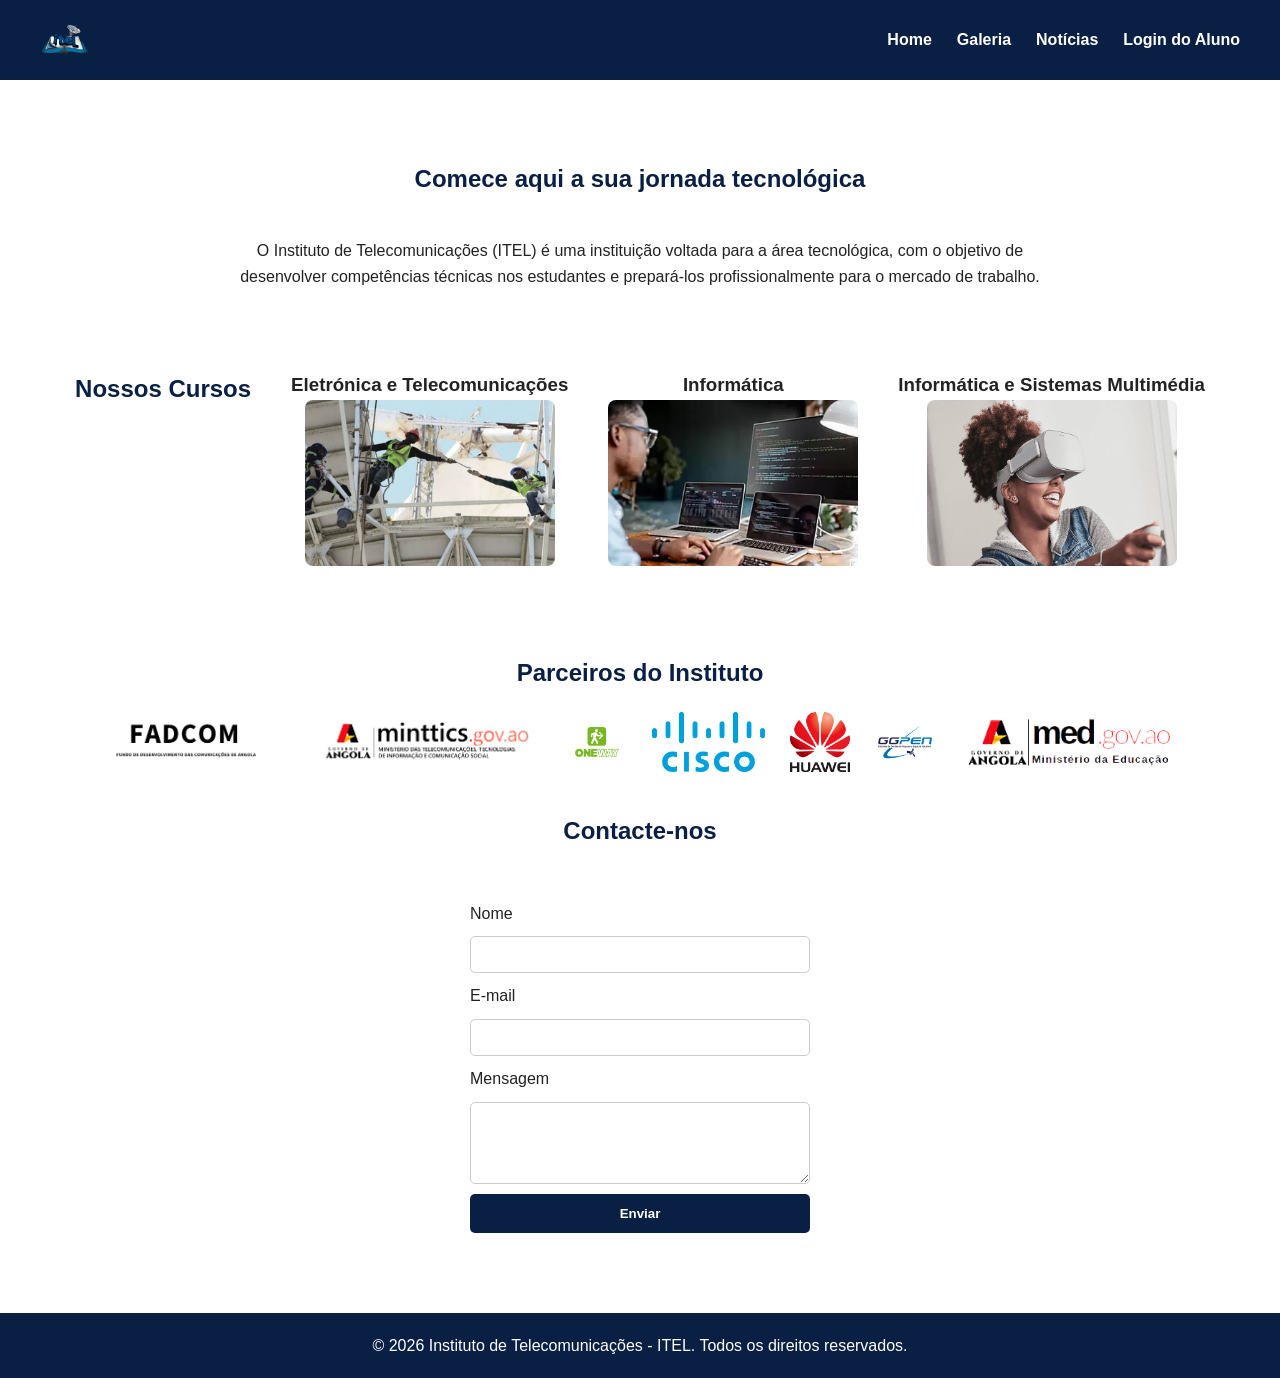
<file: index.html>
<!DOCTYPE html>
<html lang="pt">
<head>
    <meta charset="UTF-8">
    <meta name="viewport" content="width=device-width, initial-scale=1.0">
    <title>ITEL - Instituto de Telecomunicações</title>
    <link rel="stylesheet" href="style.css">
</head>

<body>

<header>
    <nav id="navbar">
        <img src="img/oficial.png" alt="Logo do ITEL" class="logo">

        <ul class="menu">
            <li><a href="index.html">Home</a></li>
            <li><a href="Galeria.html">Galeria</a></li>
            <li><a href="noticias.html">Notícias</a></li>
            <li><a href="loginAluno.html">Login do Aluno</a></li>
        </ul>
    </nav>
</header>


<main>

<section id="apresentacao">
    <h1>Comece aqui a sua jornada tecnológica</h1>

    <p>
        O Instituto de Telecomunicações (ITEL) é uma instituição voltada
        para a área tecnológica, com o objetivo de desenvolver competências
        técnicas nos estudantes e prepará-los profissionalmente para o
        mercado de trabalho.
    </p>
</section>


<section id="cursos">

    <h2>Nossos Cursos</h2>

    <div class="curso">
        <h3>Eletrónica e Telecomunicações</h3>
        <img src="img/electronica.png" alt="Curso de Eletrónica e Telecomunicações">
    </div>

    <div class="curso">
        <h3>Informática</h3>
        <img src="img/informatica.jpg" alt="Curso de Informática">
    </div>

    <div class="curso">
        <h3>Informática e Sistemas Multimédia</h3>
        <img src="img/multimedia.png" alt="Curso de Multimédia">
    </div>

</section>


<section id="parceiros">

    <h2>Parceiros do Instituto</h2>

    <div class="parceiros-logos">

        <img src="img/fadcom.png" alt="FADCOM">
        <img src="img/minttics.png" alt="MINTTICS">
        <img src="img/oneway.png" alt="One Way">
        <img src="img/cisco.png" alt="Cisco">
        <img src="img/huawei.png" alt="Huawei">
        <img src="img/ggpen.png" alt="GGPEN">
        <img src="img/med.png" alt="MED">

    </div>

</section>


<section id="contacto">

    <h2>Contacte-nos</h2>

    <form>

        <label for="name">Nome</label>
        <input type="text" id="name" name="name" required>

        <label for="email">E-mail</label>
        <input type="email" id="email" name="email" required>

        <label for="mensagem">Mensagem</label>
        <textarea id="mensagem" name="mensagem" rows="4"></textarea>

        <button type="submit">Enviar</button>

    </form>

</section>

</main>


<footer>

<p>© 2026 Instituto de Telecomunicações - ITEL. Todos os direitos reservados.</p>

</footer>


</body>
</html>
</file>
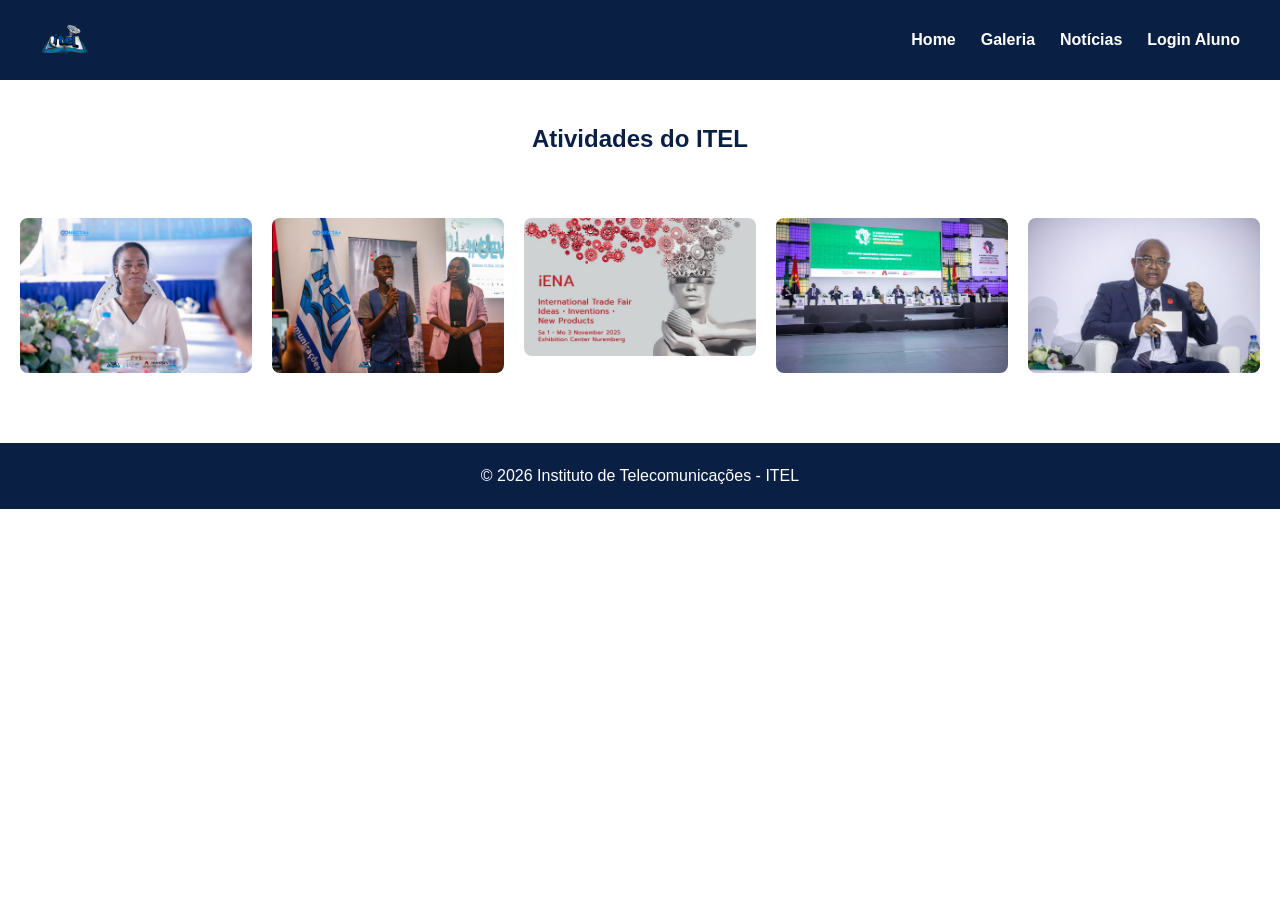
<file: atividades.html>
<!DOCTYPE html>
<html lang="pt">
<head>
    <meta charset="UTF-8">
    <meta name="viewport" content="width=device-width, initial-scale=1.0">
    <title>Atividades - ITEL</title>

    <link rel="stylesheet" href="style.css">
</head>

<body>

<header>
    <nav id="navbar">

        <img src="img/oficial.png" alt="Logo do ITEL" class="logo">

        <ul class="menu">
            <li><a href="index.html">Home</a></li>
            <li><a href="galeria.html">Galeria</a></li>
            <li><a href="noticias.html">Notícias</a></li>
            <li><a href="loginAluno.html">Login Aluno</a></li>
        </ul>

    </nav>
</header>


<main>

<section class="atividades">

    <h1>Atividades do ITEL</h1>

    <div class="galeria-atividades">

        <img src="img/1764450599_692b61271ded6.jpg" alt="Evento educacional do ITEL">
        <img src="img/1764451006_692b62bebff35.jpg" alt="Hackaton realizado no ITEL">
        <img src="img/1764451888_692b66301a227.jpg" alt="Participação em feira internacional">
        <img src="img/1764452134_692b67260e313.jpg" alt="Evento tecnológico">
        <img src="img/1764452134_692b67260ebe9.jpg" alt="Atividade institucional">

    </div>

</section>

</main>


<footer>
<p>© 2026 Instituto de Telecomunicações - ITEL</p>
</footer>

</body>
</html>
</file>
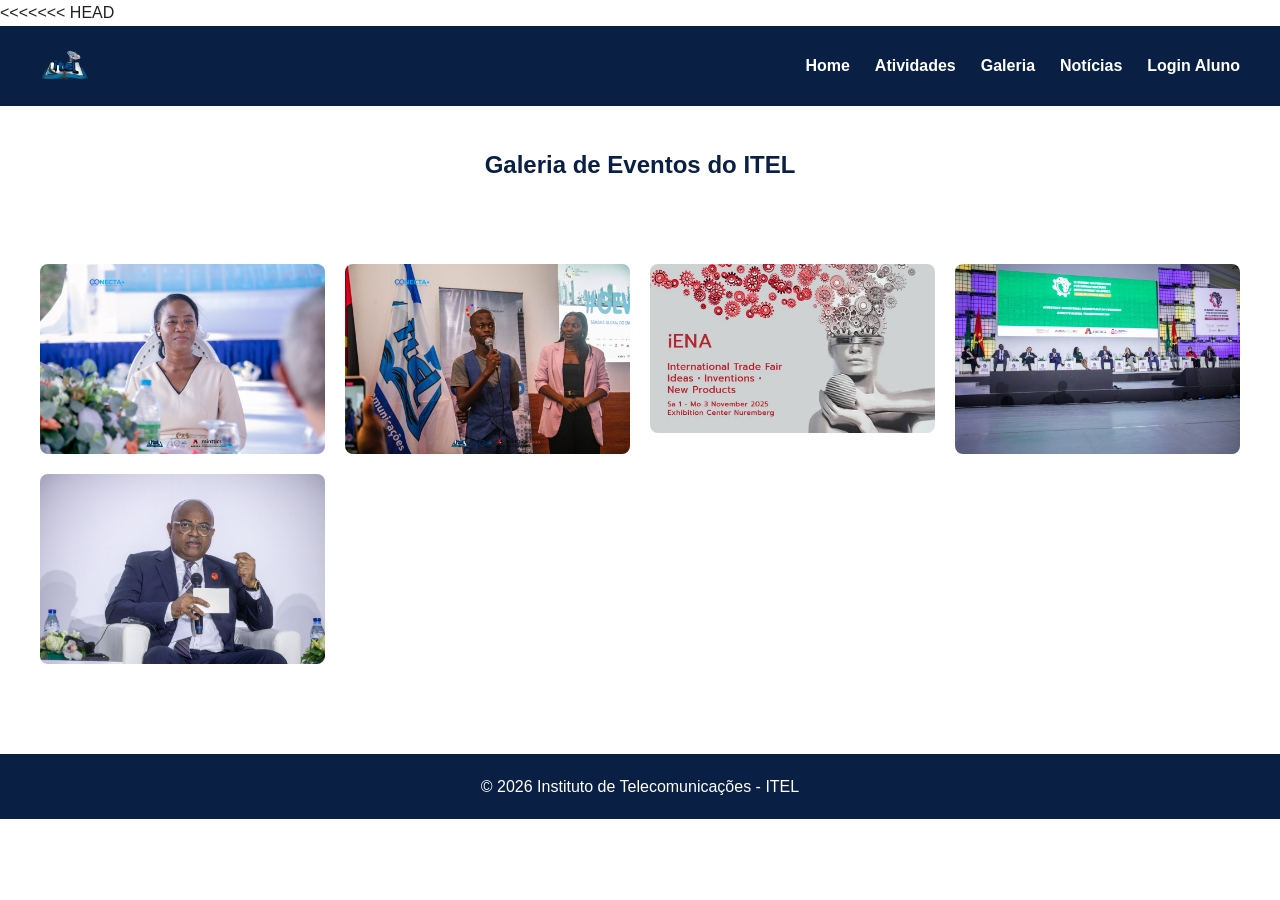
<file: Galeria.html>
<<<<<<< HEAD
<!DOCTYPE html>
<html lang="pt">
<head>
    <meta charset="UTF-8">
    <meta name="viewport" content="width=device-width, initial-scale=1.0">
    <title>Galeria - ITEL</title>

    <link rel="stylesheet" href="style.css">
</head>

<body>

<header>
    <nav id="navbar">

        <img src="img/oficial.png" alt="Logo do ITEL" class="logo">

        <ul class="menu">
            <li><a href="index.html">Home</a></li>
            <li><a href="atividades.html">Atividades</a></li>
            <li><a href="galeria.html">Galeria</a></li>
            <li><a href="noticias.html">Notícias</a></li>
            <li><a href="loginAluno.html">Login Aluno</a></li>
        </ul>

    </nav>
</header>


<main>

<section class="galeria">

<h1>Galeria de Eventos do ITEL</h1>

<div class="grid-galeria">

<img src="img/1764450599_692b61271ded6.jpg" alt="Evento educacional no ITEL">

<img src="img/1764451006_692b62bebff35.jpg" alt="Hackathon realizado no ITEL">

<img src="img/1764451888_692b66301a227.jpg" alt="Feira tecnológica">

<img src="img/1764452134_692b67260e313.jpg" alt="Atividade institucional">

<img src="img/1764452134_692b67260ebe9.jpg" alt="Evento do instituto">

</div>

</section>

</main>


<footer>
<p>© 2026 Instituto de Telecomunicações - ITEL</p>
</footer>

</body>
</html>
</file>
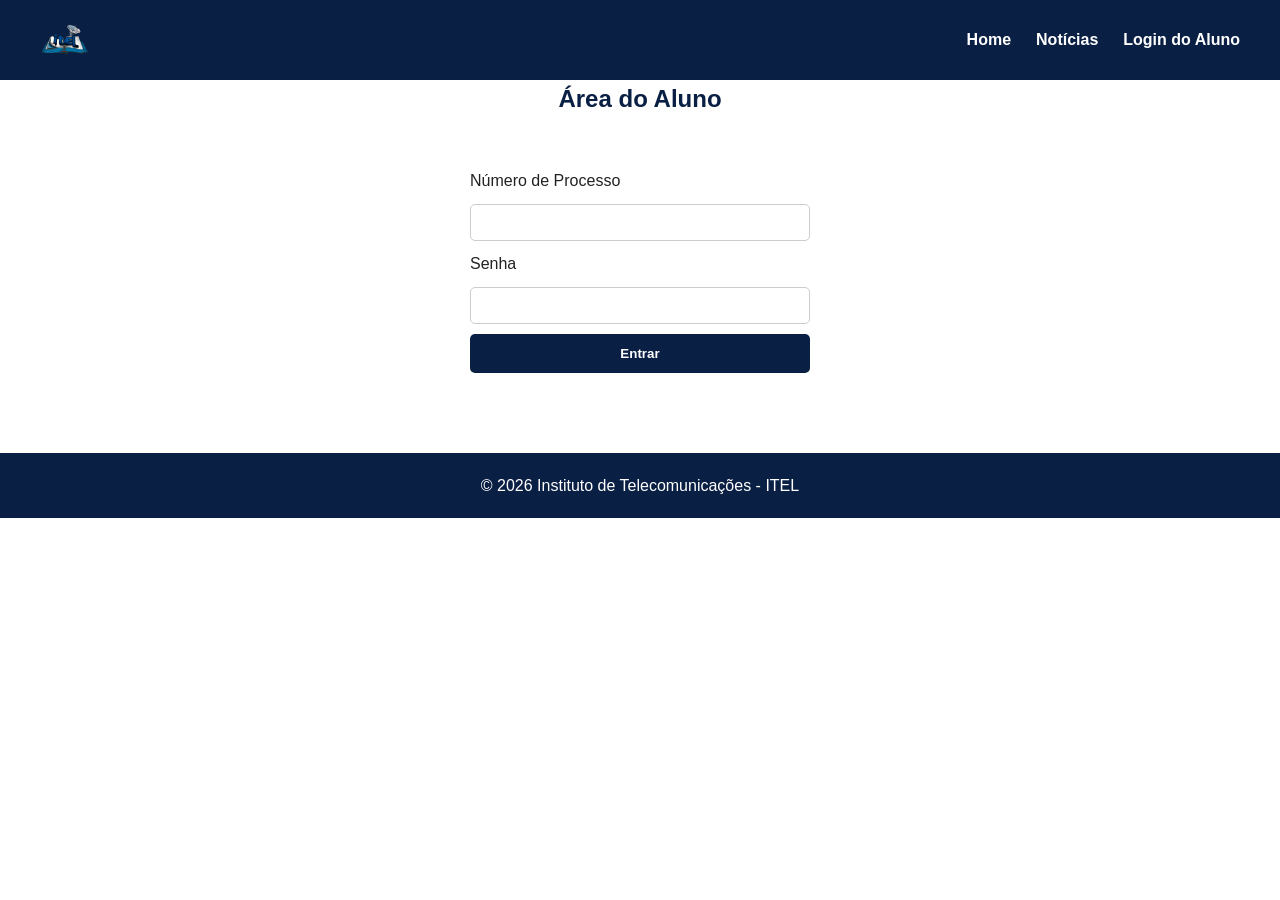
<file: loginAluno.html>
<!DOCTYPE html>
<html lang="pt">
<head>
    <meta charset="UTF-8">
    <meta name="viewport" content="width=device-width, initial-scale=1.0">
    <title>Login do Aluno - ITEL</title>

    <link rel="stylesheet" href="style.css">
</head>

<body>

<header>
    <nav id="navbar">

        <img src="img/oficial.png" alt="Logo do ITEL" class="logo">

        <ul class="menu">
            <li><a href="index.html">Home</a></li>
            <li><a href="noticias.html">Notícias</a></li>
            <li><a href="loginAluno.html">Login do Aluno</a></li>
        </ul>

    </nav>
</header>


<main>

<section class="loginA">

    <h2>Área do Aluno</h2>

    <form>

        <label for="processo">Número de Processo</label>
        <input type="text" id="processo" name="processo" required>

        <label for="senha">Senha</label>
        <input type="password" id="senha" name="senha" required>

        <button type="submit">Entrar</button>

    </form>

</section>

</main>

<footer>
    <p>© 2026 Instituto de Telecomunicações - ITEL</p>
</footer>
</file>
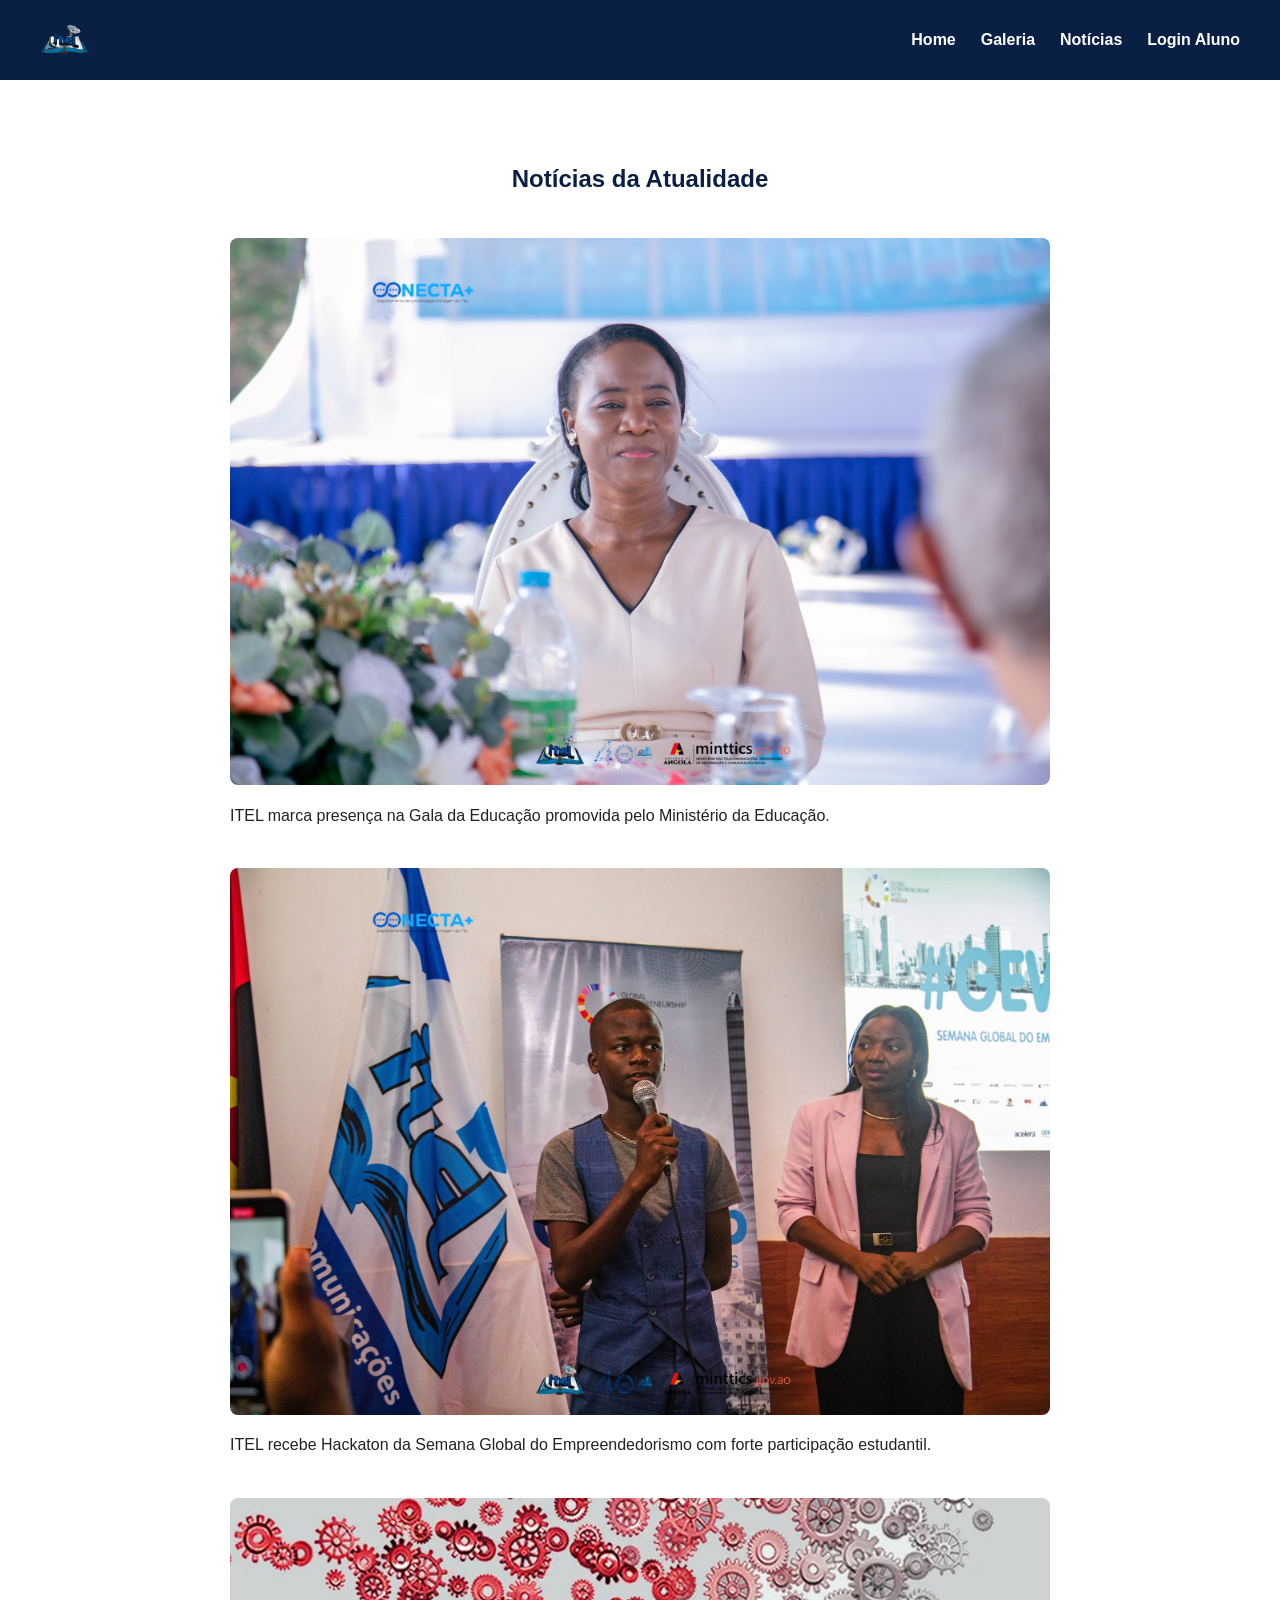
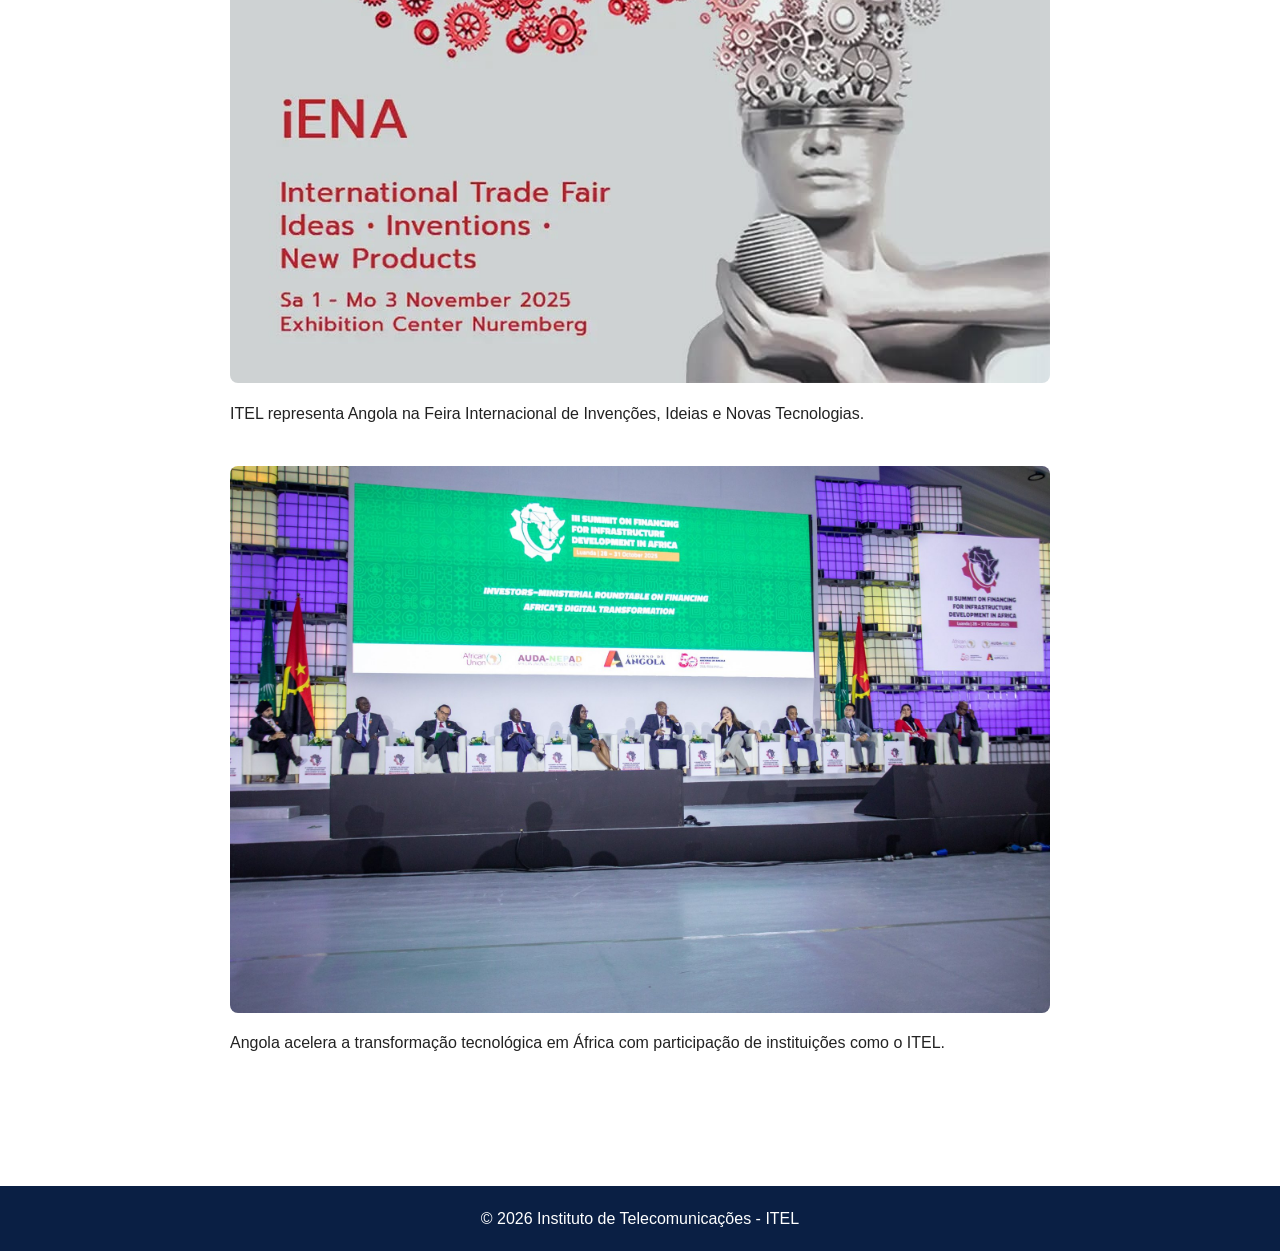
<file: noticias.html>
<!DOCTYPE html>
<html lang="pt">
<head>
    <meta charset="UTF-8">
    <meta name="viewport" content="width=device-width, initial-scale=1.0">
    <title>Notícias - ITEL</title>

    <link rel="stylesheet" href="style.css">
</head>

<body>

<header>
    <nav id="navbar">

        <img src="img/oficial.png" alt="Logo do ITEL" class="logo">

        <ul class="menu">
            <li><a href="index.html">Home</a></li>
            <li><a href="galeria.html">Galeria</a></li>
            <li><a href="noticias.html">Notícias</a></li>
            <li><a href="loginAluno.html">Login Aluno</a></li>
        </ul>

    </nav>
</header>

<main>

<section class="noticias">

    <h1>Notícias da Atualidade</h1>

    <article class="noticia">

        <img src="img/1764450599_692b61271ded6.jpg" alt="Gala da Educação">
        <p>ITEL marca presença na Gala da Educação promovida pelo Ministério da Educação.</p>

    </article>


    <article class="noticia">

        <img src="img/1764451006_692b62bebff35.jpg" alt="Hackaton no ITEL">
        <p>ITEL recebe Hackaton da Semana Global do Empreendedorismo com forte participação estudantil.</p>

    </article>


    <article class="noticia">

        <img src="img/1764451888_692b66301a227.jpg" alt="Feira internacional de invenções">
        <p>ITEL representa Angola na Feira Internacional de Invenções, Ideias e Novas Tecnologias.</p>

    </article>


    <article class="noticia">

        <img src="img/1764452134_692b67260e313.jpg" alt="Transformação tecnológica em África">
        <p>Angola acelera a transformação tecnológica em África com participação de instituições como o ITEL.</p>

    </article>

</section>

</main>

<footer>

<p>© 2026 Instituto de Telecomunicações - ITEL</p>

</footer>

</body>
</html>
</file>
<file: style.css>
*{
margin:0;
padding:0;
box-sizing:border-box;
font-family:Arial, Helvetica, sans-serif;
}

body{
background-color:#ffffff;
color:#222;
line-height:1.6;
}


#navbar{
display:flex;
justify-content:space-between;
align-items:center;
padding:15px 40px;
background-color:#0a1f44;
}

.menu{
list-style:none;
display:flex;
gap:25px;
}

.menu a{
text-decoration:none;
color:white;
font-weight:bold;
transition:0.3s;
}

.menu a:hover{
color:#00b4ff;
}

.logo{
height:50px;
}



h1{
text-align:center;
margin:40px 0;
color:#0a1f44;
}

h2{
text-align:center;
margin-bottom:20px;
color:#0a1f44;
}



#apresentacao{
text-align:center;
padding:40px;
max-width:900px;
margin:auto;
}



#cursos{
padding:40px;
}

#cursos .curso{
text-align:center;
}

#cursos{
display:flex;
justify-content:center;
gap:40px;
flex-wrap:wrap;
}

.curso img{
width:250px;
border-radius:8px;
transition:0.3s;
}

.curso img:hover{
transform:scale(1.05);
}



#parceiros{
padding:40px;
text-align:center;
}

.parceiros-logos{
display:flex;
justify-content:center;
flex-wrap:wrap;
gap:25px;
margin-top:20px;
}

.parceiros-logos img{
height:60px;
transition:0.3s;
}

.parceiros-logos img:hover{
transform:scale(1.1);
}


.grid-galeria{
display:grid;
grid-template-columns:repeat(auto-fit,minmax(250px,1fr));
gap:20px;
padding:40px;
}

.grid-galeria img{
width:100%;
border-radius:8px;
transition:0.3s;
}

.grid-galeria img:hover{
transform:scale(1.05);
}



.noticias{
padding:40px;
max-width:900px;
margin:auto;
}

.noticia{
margin-bottom:40px;
}

.noticia img{
width:100%;
border-radius:8px;
margin-bottom:10px;
}


form{
max-width:400px;
margin:auto;
display:flex;
flex-direction:column;
gap:10px;
padding:30px;
}

input, textarea{
padding:10px;
border:1px solid #ccc;
border-radius:5px;
}

button{
padding:12px;
border:none;
background-color:#0a1f44;
color:white;
font-weight:bold;
border-radius:5px;
cursor:pointer;
transition:0.3s;
}

button:hover{
background-color:#00b4ff;
}



footer{
margin-top:50px;
padding:20px;
text-align:center;
background-color:#0a1f44;
color:white;
}



@media(max-width:768px){

#navbar{
flex-direction:column;
gap:10px;
}

.menu{
flex-direction:column;
align-items:center;
}

#cursos{
flex-direction:column;
align-items:center;
}

}
.atividades .galeria-atividades{
  display: grid;
  grid-template-columns: repeat(auto-fit, minmax(200px, 1fr));
  gap: 20px;
  padding: 20px;
}

.atividades .galeria-atividades img{
  width: 100%;
  height: auto;
  border-radius: 8px;
  transition: transform 0.3s;
}

.atividades .galeria-atividades img:hover{
  transform: scale(1.05);
}
</file>
